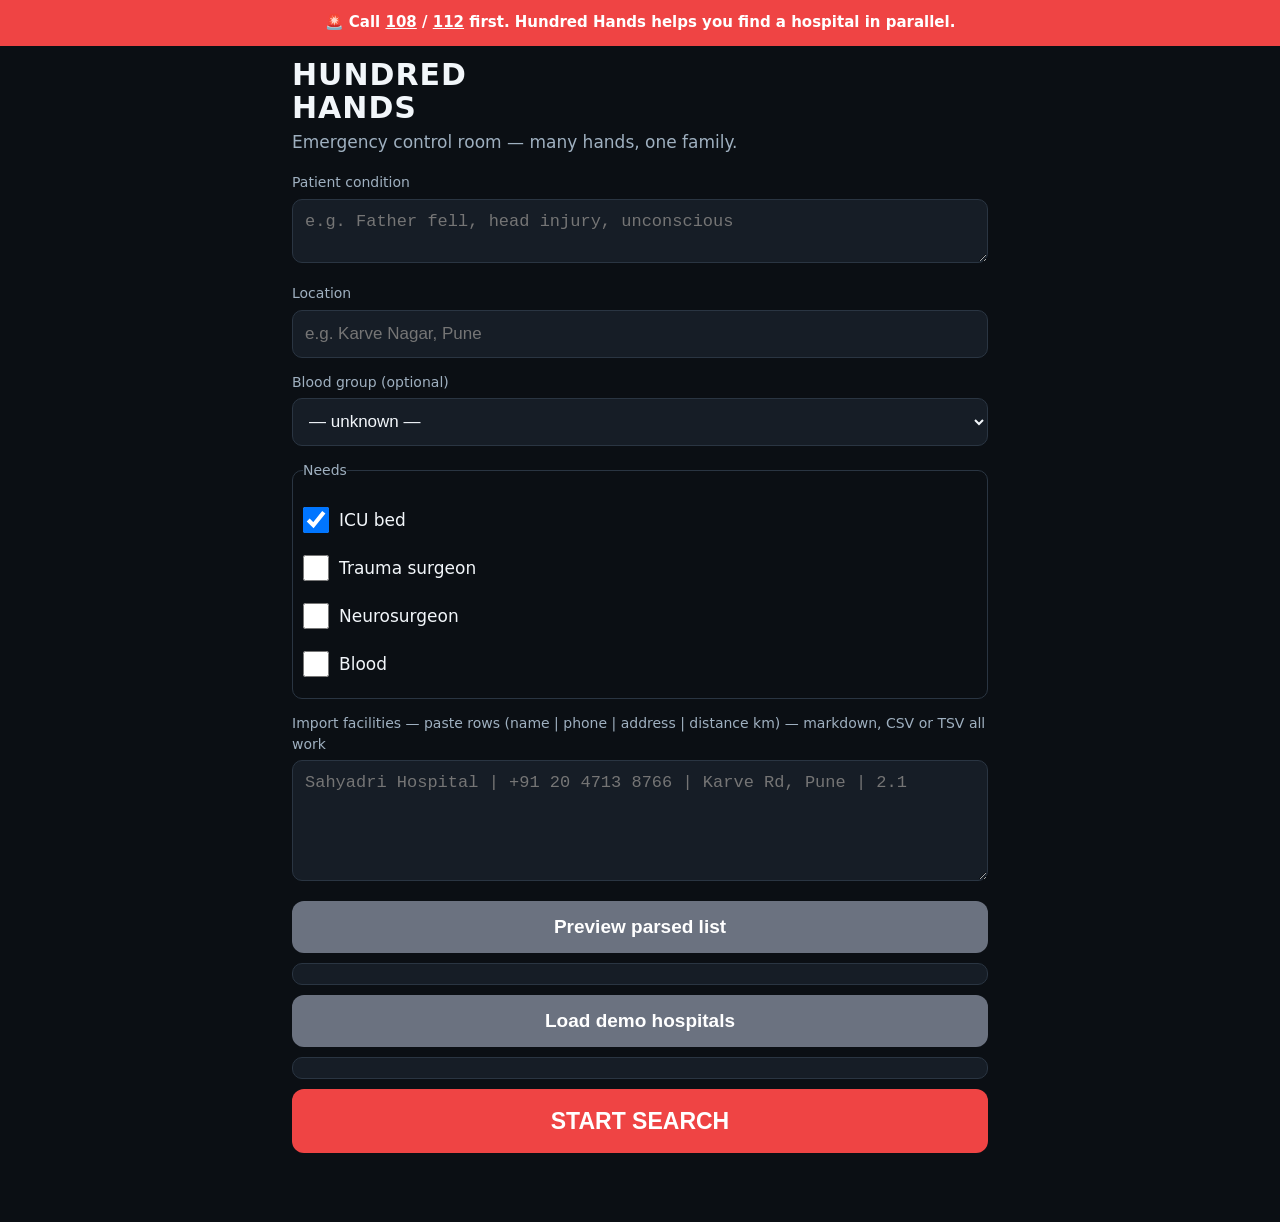
<file: public/index.html>
<!doctype html>
<html lang="en">
<head>
<meta charset="utf-8">
<meta name="viewport" content="width=device-width, initial-scale=1, viewport-fit=cover">
<title>HUNDRED HANDS</title>
<link rel="stylesheet" href="style.css">
</head>
<body>
<div class="banner">🚨 Call <a href="tel:108">108</a> / <a href="tel:112">112</a> first. Hundred Hands helps you find a hospital in parallel.</div>
<main class="wrap">
  <h1>HUNDRED<br>HANDS</h1>
  <p class="sub">Emergency control room — many hands, one family.</p>

  <label class="fld"><span>Patient condition</span>
    <textarea id="condition" rows="2" placeholder="e.g. Father fell, head injury, unconscious"></textarea></label>
  <label class="fld"><span>Location</span>
    <input id="location" placeholder="e.g. Karve Nagar, Pune"></label>
  <label class="fld"><span>Blood group (optional)</span>
    <select id="blood">
      <option value="">— unknown —</option>
      <option>A+</option><option>A-</option><option>B+</option><option>B-</option>
      <option>AB+</option><option>AB-</option><option>O+</option><option>O-</option>
    </select></label>

  <fieldset class="fld"><legend>Needs</legend>
    <label class="chk"><input type="checkbox" value="ICU bed" checked> ICU bed</label>
    <label class="chk"><input type="checkbox" value="trauma surgeon"> Trauma surgeon</label>
    <label class="chk"><input type="checkbox" value="neurosurgeon"> Neurosurgeon</label>
    <label class="chk"><input type="checkbox" value="blood"> Blood</label>
  </fieldset>

  <label class="fld"><span>Import facilities — paste rows (name | phone | address | distance km) — markdown, CSV or TSV all work</span>
    <textarea id="paste" rows="5" placeholder="Sahyadri Hospital | +91 20 4713 8766 | Karve Rd, Pune | 2.1"></textarea></label>
  <button id="btnParse" class="btn gray">Preview parsed list</button>
  <div id="preview" class="preview"></div>

  <button id="btnDemoFill" class="btn gray">Load demo hospitals</button>
  <div id="demoPreview" class="preview"></div>

  <button id="btnStart" class="btn red big">START SEARCH</button>
</main>
<script>
const DEMO = [
  ['City Care Hospital', '+91 98765 00001', 'MG Road, near metro station', 1.2],
  ['Lifeline Trauma Centre', '+91 98765 00002', 'Ring Road, sector 12', 2.4],
  ['Sanjeevani Blood Bank', '+91 98765 00003', 'Market Yard road', 0.8],
  ['Apex Neuro Hospital', '+91 98765 00004', 'Hill view street', 3.6],
  ['Sunrise Multispeciality', '+91 98765 00005', 'Lake road', 5.1],
  ['Hope General Hospital', '+91 98765 00006', 'Station road west', 2.9]
];
function renderPreview(el, list) {
  el.innerHTML = list.length
    ? '<b>' + list.length + ' facilities parsed:</b><br>' + list.map(f =>
        '• ' + esc(f.name) + ' — ' + esc(f.phone) + (f.address ? ' — ' + esc(f.address) : '') + (f.distance_km != null ? ' — ' + f.distance_km + ' km' : '')
      ).join('<br>')
    : '<span class="err">Could not parse any rows. Use: name | phone | address | distance</span>';
}
const esc = s => String(s).replace(/[<>&]/g, c => ({'<':'&lt;','>':'&gt;','&':'&amp;'}[c]));
document.getElementById('btnParse').onclick = async () => {
  const r = await fetch('/api/parse', { method: 'POST', body: JSON.stringify({ text: document.getElementById('paste').value }) });
  const j = await r.json(); renderPreview(document.getElementById('preview'), j.facilities);
  window.__parsed = j.facilities;
};
document.getElementById('btnDemoFill').onclick = () => {
  document.getElementById('paste').value = DEMO.map(d => d.join(' | ')).join('\n');
  renderPreview(document.getElementById('demoPreview'), DEMO.map(d => ({ name: d[0], phone: d[1], address: d[2], distance_km: d[3] })));
  window.__parsed = DEMO.map(d => ({ name: d[0], phone: d[1], address: d[2], distance_km: d[3] }));
  document.getElementById('preview').innerHTML = '';
};
document.getElementById('btnStart').onclick = async () => {
  const needs = [...document.querySelectorAll('.chk input:checked')].map(c => c.value);
  const body = {
    condition: document.getElementById('condition').value.trim() || 'Not specified',
    location: document.getElementById('location').value.trim() || 'Not specified',
    blood_group: document.getElementById('blood').value,
    needs, facilities: window.__parsed || []
  };
  if (!body.facilities.length) { alert('Add facilities first — paste a list or tap "Load demo hospitals".'); return; }
  const r = await fetch('/api/case', { method: 'POST', body: JSON.stringify(body) });
  const j = await r.json();
  if (j.id) location.href = '/case/' + j.id;
};
</script>
</body>
</html>
</file>
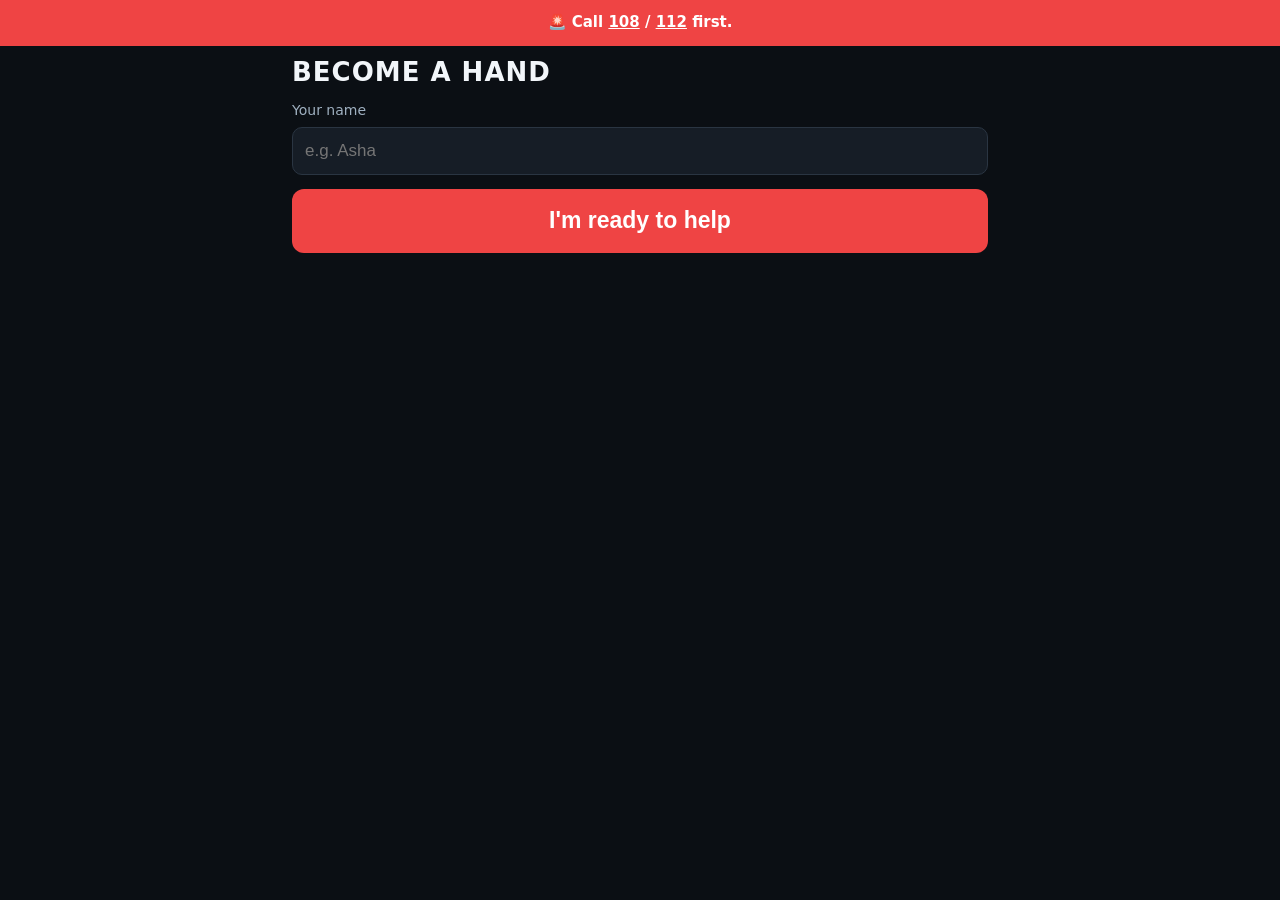
<file: public/help.html>
<!doctype html>
<html lang="en">
<head>
<meta charset="utf-8">
<meta name="viewport" content="width=device-width, initial-scale=1, viewport-fit=cover">
<title>Become a hand — HUNDRED HANDS</title>
<link rel="stylesheet" href="style.css">
</head>
<body>
<div class="banner">🚨 Call <a href="tel:108">108</a> / <a href="tel:112">112</a> first.</div>
<main class="wrap" id="app">
  <h1 style="font-size:26px">BECOME A HAND</h1>
  <label class="fld"><span>Your name</span><input id="name" placeholder="e.g. Asha"></label>
  <button id="ready" class="btn red big">I'm ready to help</button>
  <div id="assign"></div>
</main>
<script>
const CASE_ID = location.pathname.split('/')[2];
const esc = s => String(s ?? '').replace(/[<>&]/g, c => ({'<':'&lt;','>':'&gt;','&':'&amp;'}[c]));
const tag = v => v ? '<span class="tag ' + v + '">' + v.toUpperCase() + '</span>' : '';
let helper = sessionStorage.getItem('hh_name') || '';
let needSpec = [];

document.getElementById('ready').onclick = join;
if (helper) { document.getElementById('name').value = helper; join(); }

async function join() {
  helper = document.getElementById('name').value.trim();
  if (!helper) return;
  sessionStorage.setItem('hh_name', helper);
  const r = await fetch('/api/case/' + CASE_ID + '/join', { method: 'POST', body: JSON.stringify({ name: helper }) });
  const j = await r.json();
  if (j.error && r.status === 409) {
    // every facility was grabbed by another hand — backend guarantees no double assignment
    document.getElementById('assign').innerHTML =
      '<div class="card"><p><b>Sorry, ' + esc(helper) + ' — all hospitals were just taken.</b></p>' +
      (j.taken_by ? '<p class="muted">Last facility went to ' + esc(j.taken_by) + '.</p>' : '') +
      '<p class="muted">Tap below — if a hand drops out, the next free hospital becomes yours.</p>' +
      '<button class="btn gray" onclick="join()">Take another hospital</button></div>';
    return;
  }
  if (j.error) { alert(j.error); return; }
  if (!j.assigned.length) {
    document.getElementById('assign').innerHTML =
      '<div class="card"><p><b>Thank you, ' + esc(helper) + '.</b></p><p class="muted">No unassigned hospitals right now — every facility already has a hand. Tap "Take another hospital" if others drop out.</p>' +
      '<button class="btn gray" onclick="join()">Take another hospital</button></div>';
    return;
  }
  renderAssignment(j.assigned);
}
function scriptFor(f) {
  const spec = needSpec.length ? 'a ' + needSpec.join(' or a ') : 'the right specialist';
  return 'Hello, I\'m calling for a family with a medical emergency. 1) Do you have an ICU or trauma bed available right now? 2) Is ' + spec + ' on duty? 3) Can you accept the patient in the next 30 minutes?';
}
async function renderAssignment(facs) {
  const c = await (await fetch('/api/case/' + CASE_ID)).json();
  needSpec = (c.needs || []).filter(n => /surgeon|specialist/i.test(n)).map(n => n.toLowerCase());
  document.getElementById('assign').innerHTML = facs.map(f =>
    '<div class="card" data-fid="' + f.id + '">' +
    '<h2 style="font-size:22px">' + esc(f.name) + '</h2>' +
    '<p class="muted">' + (f.distance_km != null ? f.distance_km + ' km · ' : '') + esc(f.address || '') + '</p>' +
    '<a class="btn green big" style="text-decoration:none;text-align:center" href="tel:' + esc(f.phone) + '">📞 Tap to call ' + esc(f.phone) + '</a>' +
    '<div class="script">' + scriptFor(f) + '</div>' +
    '<p class="muted">After the call, mark each answer:</p>' +
    ['bed', 'specialist', 'blood'].map(q =>
      '<p class="muted" style="margin-top:6px">' + q + '</p>' +
      '<div class="btnrow">' + ['yes', 'no', 'unsure'].map(v =>
        '<button class="btn ' + (v === 'yes' ? 'green' : v === 'no' ? 'red' : 'gray') + '" style="min-height:48px;font-size:16px" onclick="pick(this,\'' + q + '\',\'' + v + '\')">' + v.toUpperCase() + '</button>'
      ).join('') + '</div>').join('') +
    '<p class="muted">Can they accept the patient in 30 min?</p>' +
    '<div class="btnrow">' + ['yes', 'no', 'unsure'].map(v =>
      '<button class="btn ' + (v === 'yes' ? 'green' : v === 'no' ? 'red' : 'gray') + '" style="min-height:48px;font-size:16px" onclick="pick(this,\'accepts\',\'' + v + '\')">' + v.toUpperCase() + '</button>'
    ).join('') + '</div>' +
    '<button class="btn gray" style="min-height:48px" onclick="pick(this,\'no_answer\',\'no_answer\')">NO ANSWER (after 30s)</button>' +
    '<input id="notes' + f.id + '" placeholder="Notes (optional)" style="margin-top:6px">' +
    '<button class="btn red big" onclick="submit(' + f.id + ')">SUBMIT</button>' +
    '</div>').join('');
  window.__picks = {};
}
function pick(btn, q, v) {
  window.__picks[q] = v;
  const card = btn.closest('.card');
  card.querySelectorAll('[data-q="' + q + '"]')?.forEach(b => b.classList.remove('sel'));
  btn.style.outline = '3px solid #fff';
}
async function submit(fid) {
  const p = window.__picks || {};
  const body = p.no_answer ? { bed: 'unsure', specialist: 'unsure', blood: 'unsure', accepts: 'no', notes: 'No answer after 30 seconds' }
    : { bed: p.bed || 'unsure', specialist: p.specialist || 'unsure', blood: p.blood || 'unsure', accepts: p.accepts || 'no', notes: document.getElementById('notes' + fid).value };
  await fetch('/api/facility/' + fid + '/report', { method: 'POST', body: JSON.stringify(body) });
  await fetch('/api/facility/' + fid + '/call', { method: 'POST' });
  join();
}

/* Live sync: poll the shared backend every 2 seconds (no overlapping requests —
   each poll is scheduled only after the previous one finishes). If this helper's
   facilities changed on the server (new assignment, results reported from another
   phone, demo mode), re-render from server state. Nothing is read from or written
   to browser storage — the server database is the only source of truth. */
let lastSync = '';
let busy = false;
async function poll() {
  if (!busy && helper) {
    busy = true;
    try {
      const c = await (await fetch('/api/case/' + CASE_ID)).json();
      const mine = (c.facilities || []).filter(f => f.assigned_to === helper);
      const state = JSON.stringify(mine.map(f => [f.id, f.status, f.bed, f.specialist, f.blood, f.accepts, f.notes]));
      if (state !== lastSync && mine.length && lastSync !== '') {
        const open = document.querySelector('input[id^=notes]');
        const typing = open && open.value && !document.querySelector('.donebadge');
        if (!typing) { lastSync = state; renderAssignment(mine); }
      } else if (lastSync === '') { lastSync = state; }
    } catch (e) {}
    busy = false;
  }
  setTimeout(poll, 2000);
}
poll();
</script>
</body>
</html>
</file>
<file: public/style.css>
:root{
  --bg:#0b0f14; --card:#161d26; --line:#2a3542; --fg:#f2f6fa; --dim:#9fb0c0;
  --green:#22c55e; --red:#ef4444; --yellow:#eab308; --blue:#3b82f6; --gray:#6b7280;
}
*{box-sizing:border-box;margin:0;padding:0}
html,body{max-width:100%;overflow-x:hidden}
html{-webkit-text-size-adjust:100%}
body{background:var(--bg);color:var(--fg);font:17px/1.45 system-ui,-apple-system,"Segoe UI",Roboto,sans-serif;padding-bottom:40px}
.banner{background:var(--red);color:#fff;font-weight:700;padding:12px 14px;text-align:center;font-size:15px;overflow-wrap:break-word}
.banner a{color:#fff;text-decoration:underline}
.wrap{width:100%;max-width:720px;margin:0 auto;padding:12px}
h1{font-size:30px;letter-spacing:1px;line-height:1.1}
.sub{color:var(--dim);margin:6px 0 18px}
.fld{display:block;margin:14px 0;font-size:17px}
.fld>span,.fld legend{display:block;color:var(--dim);font-size:14px;margin-bottom:6px}
input,textarea,select{width:100%;max-width:100%;min-height:48px;background:var(--card);border:1px solid var(--line);border-radius:10px;color:var(--fg);font-size:17px;padding:12px}
fieldset.fld{border:1px solid var(--line);border-radius:10px;padding:10px;max-width:100%}
.chk{display:flex;align-items:center;gap:10px;min-height:48px}
.chk input{width:26px;height:26px;min-height:0;flex:0 0 auto}
.btn{display:block;width:100%;min-height:52px;border:0;border-radius:12px;font-size:19px;font-weight:800;margin:10px 0;color:#fff;cursor:pointer;overflow-wrap:break-word}
.btn.red{background:var(--red)} .btn.gray{background:var(--gray)} .btn.green{background:var(--green);color:#052105}
.btn.big{min-height:64px;font-size:23px}
.preview{background:var(--card);border:1px solid var(--line);border-radius:10px;padding:10px;margin:6px 0;font-size:15px;color:var(--dim);max-width:100%;overflow-wrap:break-word;word-break:break-word}
.preview b{color:var(--fg)} .err{color:var(--red)}
.card{background:var(--card);border:1px solid var(--line);border-radius:12px;padding:12px;margin:10px 0;max-width:100%;overflow-wrap:break-word;word-break:break-word}
.grid{display:grid;grid-template-columns:1fr;gap:10px}
@media(min-width:640px){.grid{grid-template-columns:1fr 1fr}}
.timer{font-size:36px;font-weight:900;font-variant-numeric:tabular-nums}
.counters{display:grid;grid-template-columns:repeat(3,1fr);gap:6px;margin:10px 0}
.counter{background:var(--card);border:1px solid var(--line);border-radius:10px;text-align:center;padding:8px 2px;min-width:0}
.counter .n{font-size:22px;font-weight:900}
.counter .l{font-size:11px;color:var(--dim)}
.best{background:var(--green);color:#052105;border-radius:14px;padding:14px;margin:12px 0;max-width:100%;overflow-wrap:break-word;word-break:break-word}
.best h2{font-size:19px}
.best .adr{font-size:15px;margin:4px 0 10px}
.tag{display:inline-block;padding:3px 10px;border-radius:999px;font-weight:800;font-size:13px;min-height:0;margin:2px 4px 0 0}
.yes{background:var(--green);color:#052105}.no{background:var(--red);color:#fff}.unsure{background:var(--yellow);color:#231d00}.queued{background:var(--gray);color:#fff}.calling{background:var(--blue);color:#fff}.done{background:#1f8a4c;color:#fff}
.phone{color:var(--blue);text-decoration:none;font-weight:800;overflow-wrap:anywhere}
.script{background:#1c2633;border-left:4px solid var(--blue);padding:10px;border-radius:8px;margin:10px 0;font-size:15px;overflow-wrap:break-word}
.qr{background:#fff;padding:8px;border-radius:12px;display:inline-block;max-width:100%;width:auto}
.qr canvas,.qr img,.qr svg,.qr table{display:block;width:140px!important;height:140px!important;max-width:100%;max-height:140px}
@media(max-width:480px){.qr canvas,.qr img,.qr svg,.qr table{width:120px!important;height:120px!important}}
.rowline{display:flex;justify-content:space-between;gap:8px;align-items:center;flex-wrap:wrap}
.rowline>*{max-width:100%}
@media(max-width:480px){
  .rowline{flex-direction:column;align-items:stretch;gap:10px}
  .rowline>*{width:100% !important;flex:0 0 auto !important}
  .rowline .btn{width:100% !important;margin:6px 0 !important}
  .rowline .qr{display:block;margin:0 auto}
}
.muted{color:var(--dim);font-size:14px;overflow-wrap:break-word}
.btnrow{display:grid;grid-template-columns:repeat(3,1fr);gap:8px;margin:8px 0}
.btnrow .btn{margin:0}
@media(max-width:480px){
  .btnrow{grid-template-columns:1fr}
  h1{font-size:26px}
  .timer{font-size:30px}
  .wrap{padding:10px}
  .best h2{font-size:17px}
}
</file>
